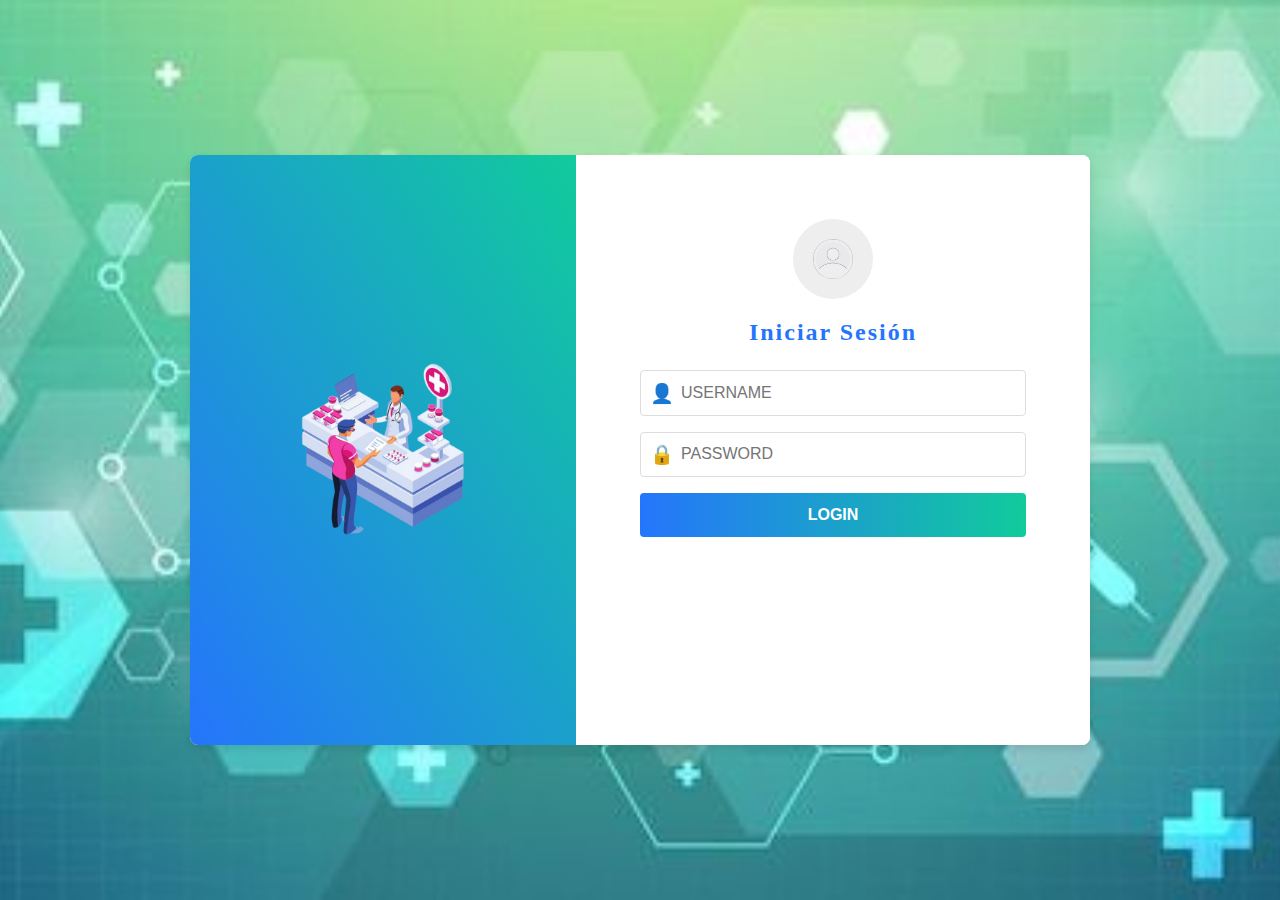
<file: Front End -Farmacia/index.html>
<!DOCTYPE html>
<html lang="es">
<head>
  <meta charset="UTF-8">
  <meta name="viewport" content="width=device-width, initial-scale=1.0">
  <title>Inicio de Sesión</title>
  <link rel="stylesheet" href="css/login/login.css">
</head>
<body>
  <div class="container">
    <!-- Contenedor de la imagen (lado izquierdo) -->
    <div class="image-container">
      <div class="overlay">
        <img src="imag/Medicare_Parts___Parts_A__B__C__D_+_Video_Explainer-removebg-preview.png" alt="Lock Icon" class="lock-icon">
      </div>
    </div>
    
    <!-- Contenedor del formulario (lado derecho) -->
    <div class="login-container">
      <div class="avatar">
        <img src="imag/User_Line_Logo_PNG_Vector__EPS__Free_Download-removebg-preview.png" alt="User Avatar"> <!-- Icono del usuario -->
      </div>
      <h2>Iniciar Sesión</h2>
      <form id="login-form">
        <div class="input-group">
          <input type="text" id="username" placeholder="USERNAME" required>
          <span class="icon">&#128100;</span> <!-- Icono de usuario -->
        </div>
        <div class="input-group">
          <input type="password" id="password" placeholder="PASSWORD" required>
          <span class="icon">&#128274;</span> <!-- Icono de candado -->
        </div>
        <button id="loginButton" type="submit">LOGIN</button>
      </form>
    </div>
  </div>

  <script src="js/login/login.js"></script>
</body>

</html>
</file>
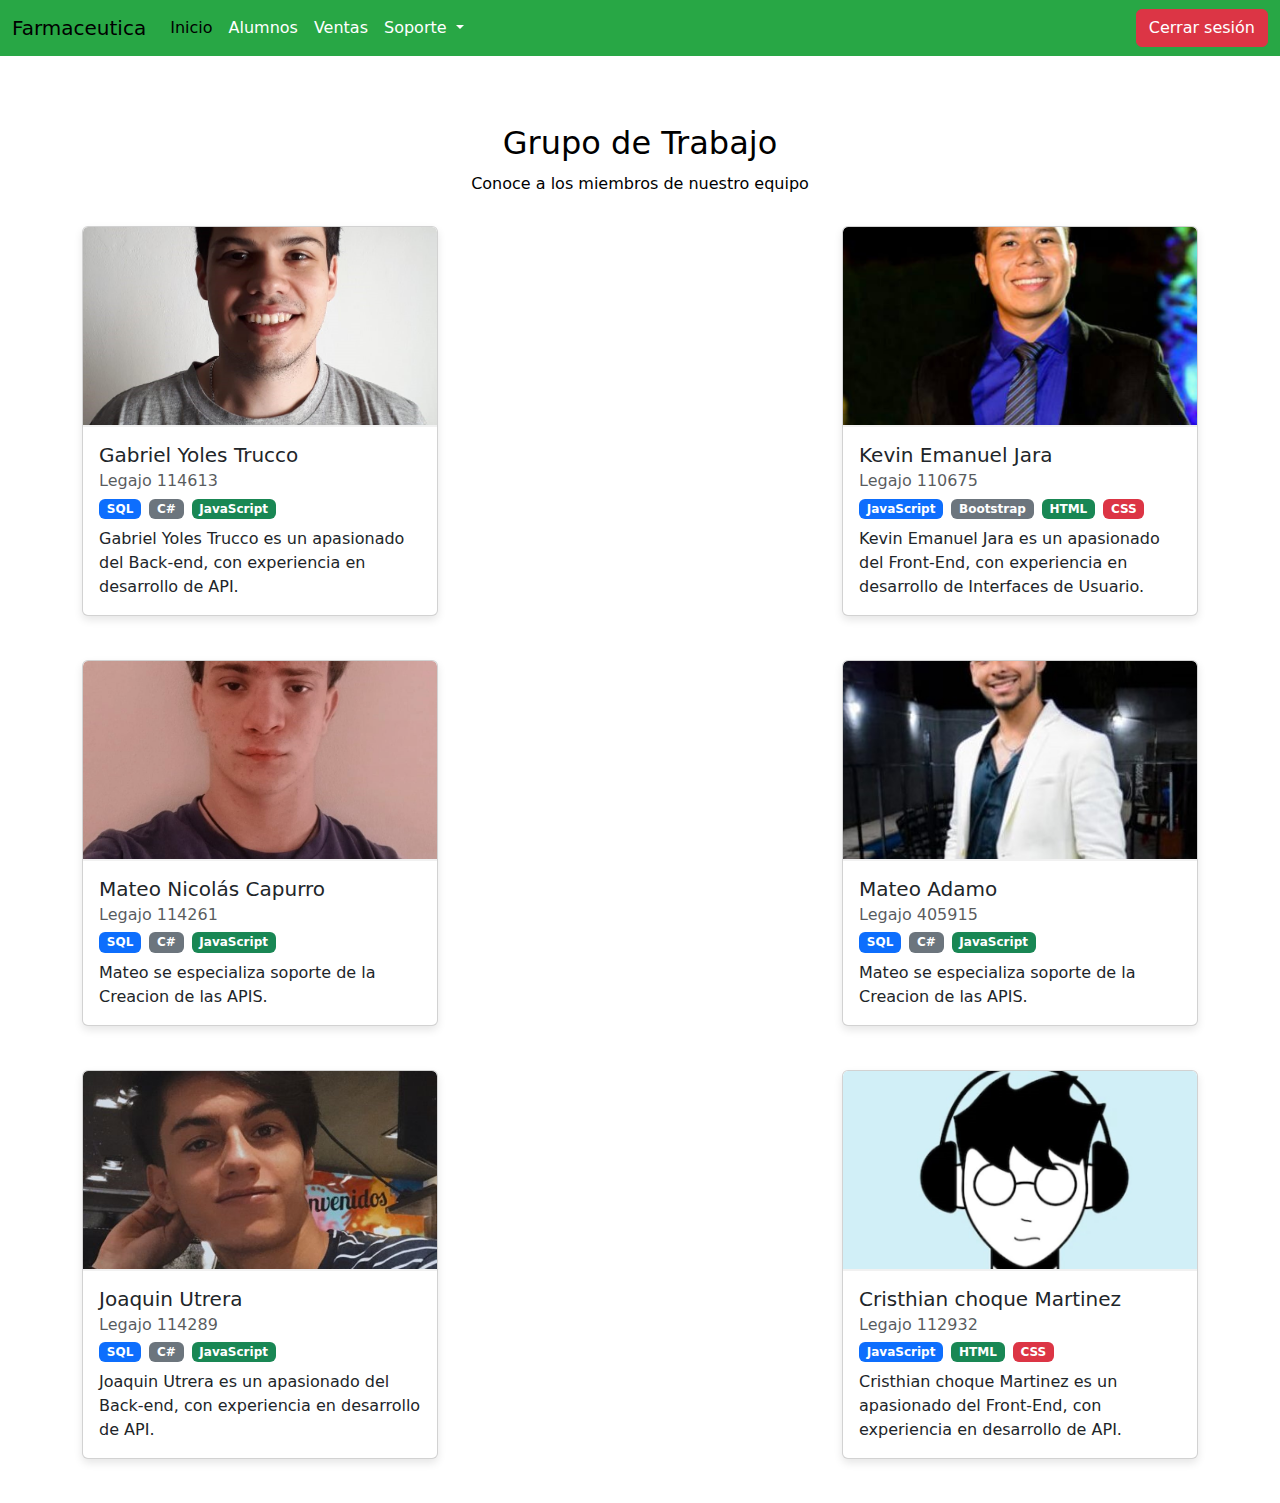
<file: Front End -Farmacia/alumnos/alumnos.html>
<!DOCTYPE html>
<html lang="es">
<head>
    <meta charset="UTF-8">
    <meta name="viewport" content="width=device-width, initial-scale=1.0">
    <title>Alumnos</title>
    
    <!-- Estilos -->
    <link rel="stylesheet" href="../css/alumnos/alumnos.css">
    <link rel="stylesheet" href="../css/soporte-medicamentos/soporte-medicamentos.css">
    <!-- Bootstrap CSS -->
    <link href="https://cdn.jsdelivr.net/npm/bootstrap@5.3.0-alpha1/dist/css/bootstrap.min.css" rel="stylesheet">
    
    <!-- Bootstrap Icons -->
    <link href="https://cdn.jsdelivr.net/npm/bootstrap-icons/font/bootstrap-icons.css" rel="stylesheet">
</head>
<body>
    <nav class="navbar navbar-expand-lg navbar-light ">
        <div class="container-fluid">
            <a class="navbar-brand" href="#">Farmaceutica</a>
            <button class="navbar-toggler" type="button" data-bs-toggle="collapse" data-bs-target="#navbarResponsive" aria-controls="navbarResponsive" aria-expanded="false" aria-label="Toggle navigation">
                <span class="navbar-toggler-icon"></span>
            </button>
            <div class="collapse navbar-collapse" id="navbarResponsive">
                <ul class="navbar-nav me-auto mb-2 mb-lg-0">
                    <li class="nav-item">
                        <a class="nav-link active" aria-current="page" href="../navegacion/nav.empleado.html">Inicio</a>
                    </li>
                    <li class="nav-item">
                        <a class="nav-link" href="../alumnos/alumnos.html">Alumnos</a>
                    </li>
                    <li class="nav-item">
                        <a class="nav-link" href="../ventas/ventas.html">Ventas</a>
                    </li>
                    
                    <li class="nav-item dropdown">
                        <a class="nav-link dropdown-toggle" href="#" id="navbarDropdown" role="button" data-bs-toggle="dropdown" aria-expanded="false">
                            Soporte
                        </a>
                        <ul class="dropdown-menu" aria-labelledby="navbarDropdown">
                            <li><a class="dropdown-item" href="../soportes/clientes.html">Clientes</a></li>
                            <li><a class="dropdown-item" href="../soportes/medicamentos.html">Medicamentos</a></li>
                            <li><a class="dropdown-item" href="../soportes/empleados.html">Empleados</a></li>
                            <li><a class="dropdown-item" href="../soportes/facturacion.html">Facturación</a></li>
                        </ul>
                    </li>
                </ul>
                <button class="btn btn-danger ms-auto" onclick="logout()">Cerrar sesión</button>
            </div>
        </div>
    </nav>

    <!-- Contenido principal -->
    <div class="container mt-5">
        <div class="text-center">
            <h1 class="title-h1">Grupo de Trabajo</h1>
            <p class="subtitle-p">Conoce a los miembros de nuestro equipo</p>
        </div>
    
        <div class="row">
            <div class="col-md-4">
                <!-- Card 1 -->
                <div class="card mb-4">
                    <div class="poster">
                        <img src="../imag/WhatsApp Image 2024-11-13 at 7.53.10 PM.jpeg" alt="Imagen 1" class="card-img-top">
                    </div>
                    <div class="card-body">
                        <h5 class="card-title">Gabriel Yoles Trucco</h5>
                        <h6 class="card-subtitle mb-2 text-muted">Legajo 114613</h6>
                        <div class="tags mb-2">
                            <span class="badge bg-primary">SQL</span>
                            <span class="badge bg-secondary">C#</span>
                            <span class="badge bg-success">JavaScript</span>
                        </div>
                        <p class="card-text">Gabriel Yoles Trucco es un apasionado del Back-end, con experiencia en desarrollo de API.</p>
                    </div>
                </div>
            </div>
    
            <div class="col-md-4">
                <!-- Card 2 -->
                <div class="card mb-4">
                    <div class="poster">
                        <img src="../imag/Diseño sin título (19).png" alt="Imagen 2" class="card-img-top">
                    </div>
                    <div class="card-body">
                        <h5 class="card-title">Kevin Emanuel Jara</h5>
                        <h6 class="card-subtitle mb-2 text-muted">Legajo 110675</h6>
                        <div class="tags mb-2">
                            <span class="badge bg-primary">JavaScript</span>
                            <span class="badge bg-secondary">Bootstrap</span>
                            <span class="badge bg-success">HTML</span>
                            <span class="badge bg-danger">CSS</span>
                        </div>
                        <p class="card-text">Kevin Emanuel Jara es un apasionado del Front-End, con experiencia en desarrollo de Interfaces de Usuario.</p>
                    </div>
                </div>
            </div>
    
            <div class="col-md-4">
                <!-- Card 3 -->
                <div class="card mb-4">
                    <div class="poster">
                        <img src="../imag/mateo.jpeg" alt="Imagen 3" class="card-img-top">
                    </div>
                    <div class="card-body">
                        <h5 class="card-title">Mateo Nicolás Capurro</h5>
                        <h6 class="card-subtitle mb-2 text-muted">Legajo 114261</h6>
                        <div class="tags mb-2">
                            <span class="badge bg-primary">SQL</span>
                            <span class="badge bg-secondary">C#</span>
                            <span class="badge bg-success">JavaScript</span>
                        </div>
                        <p class="card-text">Mateo se especializa soporte de la Creacion de las APIS.</p>
                    </div>
                </div>
            </div>
            <div class="col-md-4">
                <!-- Card 3 -->
                <div class="card mb-4">
                    <div class="poster">
                        <img src="../imag/Mateo adamo.jpeg" alt="Imagen 3" class="card-img-top">
                    </div>
                    <div class="card-body">
                        <h5 class="card-title">Mateo Adamo</h5>
                        <h6 class="card-subtitle mb-2 text-muted">Legajo 405915</h6>
                        <div class="tags mb-2">
                            <span class="badge bg-primary">SQL</span>
                            <span class="badge bg-secondary">C#</span>
                            <span class="badge bg-success">JavaScript</span>
                        </div>
                        <p class="card-text">Mateo se especializa soporte de la Creacion de las APIS.</p>
                    </div>
                </div>
            </div>
            <div class="col-md-4">
                <!-- Card 3 -->
                <div class="card mb-4">
                    <div class="poster">
                        <img src="../imag/Joaquin.jpeg" alt="Imagen 3" class="card-img-top">
                    </div>
                    <div class="card-body">
                        <h5 class="card-title">Joaquin Utrera</h5>
                        <h6 class="card-subtitle mb-2 text-muted">Legajo 114289</h6>
                        <div class="tags mb-2">
                            <span class="badge bg-primary">SQL</span>
                            <span class="badge bg-secondary">C#</span>
                            <span class="badge bg-success">JavaScript</span>
                        </div>
                        <p class="card-text">Joaquin Utrera es un apasionado del Back-end, con experiencia en desarrollo de API.</p>
                    </div>
                </div>    
            </div>
            <div class="col-md-4">
                <!-- Card 3 -->
                <div class="card mb-4">
                    <div class="poster">
                        <img src="../imag/Cristian.jpeg" alt="Imagen 3" class="card-img-top">
                    </div>
                    <div class="card-body">
                        <h5 class="card-title">Cristhian choque Martinez</h5>
                        <h6 class="card-subtitle mb-2 text-muted">Legajo 112932</h6>
                        <div class="tags mb-2">
                            <span class="badge bg-primary">JavaScript</span>
                            <span class="badge bg-success">HTML</span>
                            <span class="badge bg-danger">CSS</span>
                        </div>
                        <p class="card-text">Cristhian choque Martinez es un apasionado del Front-End, con experiencia en desarrollo de API.</p>
                    </div>
                </div>    
            </div>
            <!-- Additional cards for other team members can follow this pattern -->
        </div>
    </div>




    <!-- Bootstrap JS -->
    <script src="https://cdn.jsdelivr.net/npm/@popperjs/core@2.11.6/dist/umd/popper.min.js"></script>
    <script src="https://cdn.jsdelivr.net/npm/bootstrap@5.3.0-alpha1/dist/js/bootstrap.min.js"></script>
    <script src="../js/login/login.js"></script>
</body>
</html>
</file>
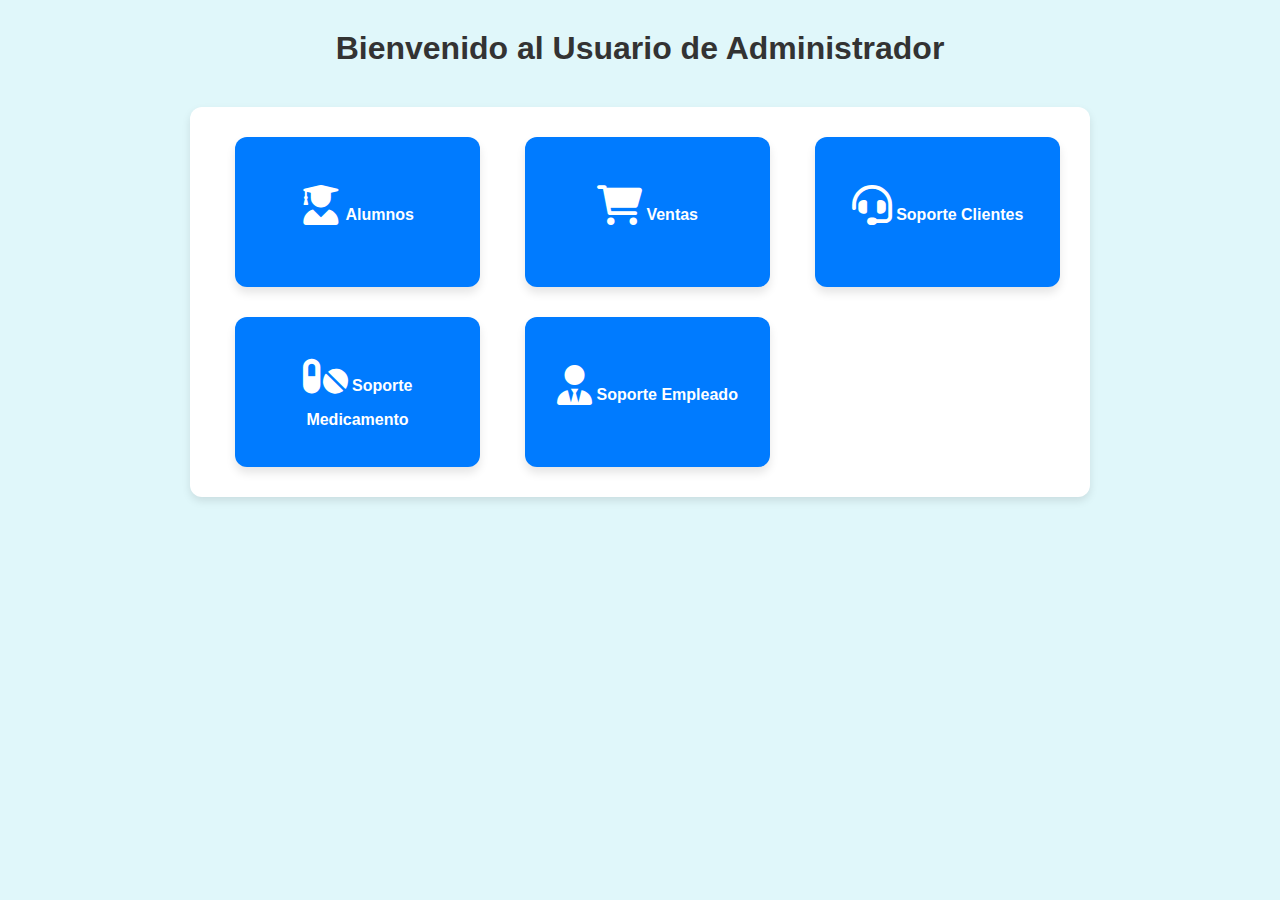
<file: Front End -Farmacia/navegacion/nav.admin.html>
<!DOCTYPE html>
<html lang="en">
<head>
    <meta charset="UTF-8">
    <meta name="viewport" content="width=device-width, initial-scale=1.0">
    <link rel="stylesheet" href="../css/nav-admin/nav-admin.css">
    <title>Administrador</title>
</head>
<body>
    <!DOCTYPE html>
<html lang="es">
<head>
  <meta charset="UTF-8">
  <meta name="viewport" content="width=device-width, initial-scale=1.0">
  <title>Dashboard</title>
  <link rel="stylesheet" href="https://cdnjs.cloudflare.com/ajax/libs/font-awesome/6.0.0-beta3/css/all.min.css">
  <link rel="stylesheet" href="../css/nav-admin/nav-admin.css">
</head>
<body>

  <div class="title-navs">
    <h1>Bienvenido al Usuario de Administrador</h1>
  </div>
  <div class="dashboard">
    <div class="button">
      <a href="../alumnos/alumnos.html">
      <i class="fas fa-user-graduate"></i>
      <span>Alumnos</span></a>
    </div>
    
    <div class="button">
      <a href="../ventas/ventas.html">
      <i class="fas fa-shopping-cart"></i>
      <span>Ventas</span>
      </a>
    </div>
    <div class="button">
      <a href="../soportes/clientes.html">
      <i class="fas fa-headset"></i>
      <span>Soporte Clientes</span>
      </a>
    </div>
    <div class="button">
      <a href="../soportes/medicamentos.html">
      <i class="fas fa-pills"></i>
      <span>Soporte Medicamento</span>
      </a>
    </div>
    <div class="button">
      <a href="../soportes/empleados.html">
      <i class="fas fa-user-tie"></i>
      <span>Soporte Empleado</span>
      </a>
    </div>
  </div>
</body>
</html>

</body>
</html>
</file>
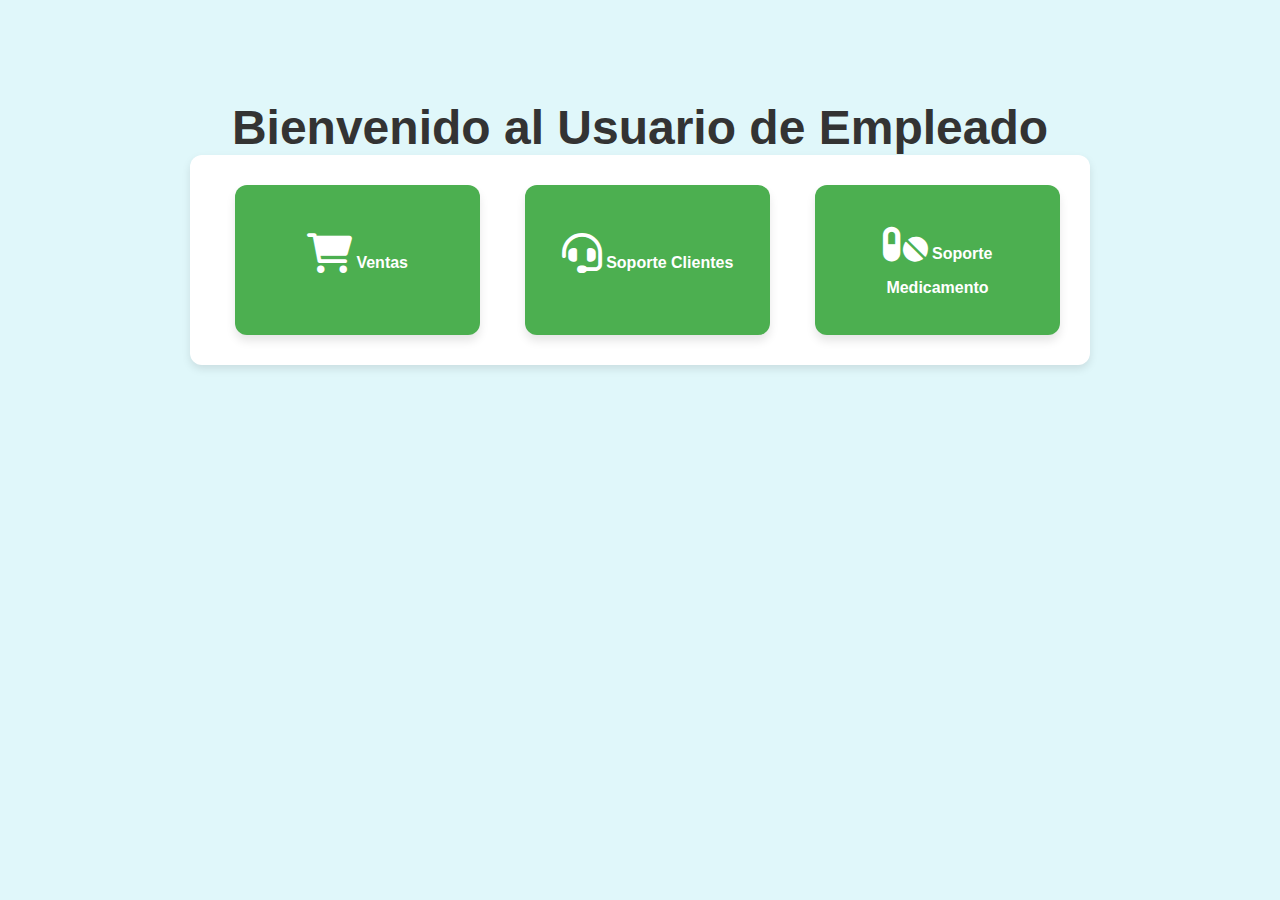
<file: Front End -Farmacia/navegacion/nav.empleado.html>
<!DOCTYPE html>
<html lang="en">
<head>
    <meta charset="UTF-8">
    <meta name="viewport" content="width=device-width, initial-scale=1.0">
    <link rel="stylesheet" href="../css/nav-empleado/nav-empleado.css">
    <title>Empleado</title>
</head>
<body>
    <!DOCTYPE html>
<html lang="es">
<head>
  <meta charset="UTF-8">
  <meta name="viewport" content="width=device-width, initial-scale=1.0">
  
  <link rel="stylesheet" href="https://cdnjs.cloudflare.com/ajax/libs/font-awesome/6.0.0-beta3/css/all.min.css">
  <link rel="stylesheet" href="../css/nav-empleado/nav-empleado.css">
</head>
<body>
  <div class="title-navs">
    <h1>Bienvenido al Usuario de Empleado</h1>
  </div>
  <div class="dashboard">
    <div class="button">
      <a href="../ventas/ventas.html">
      <i class="fas fa-shopping-cart"></i>
      <span>Ventas</span>
      </a>
    </div>
    <div class="button">
      <a href="../soportes/clientes.html">
      <i class="fas fa-headset"></i>
      <span>Soporte Clientes</span>
      </a>
    </div>
    <div class="button">
      <a href="../soportes/medicamentos.html">
      <i class="fas fa-pills"></i>
      <span>Soporte Medicamento</span>
      </a>
    </div>
  </div>
</div>

</body>
</html>

</body>
</html>
</file>
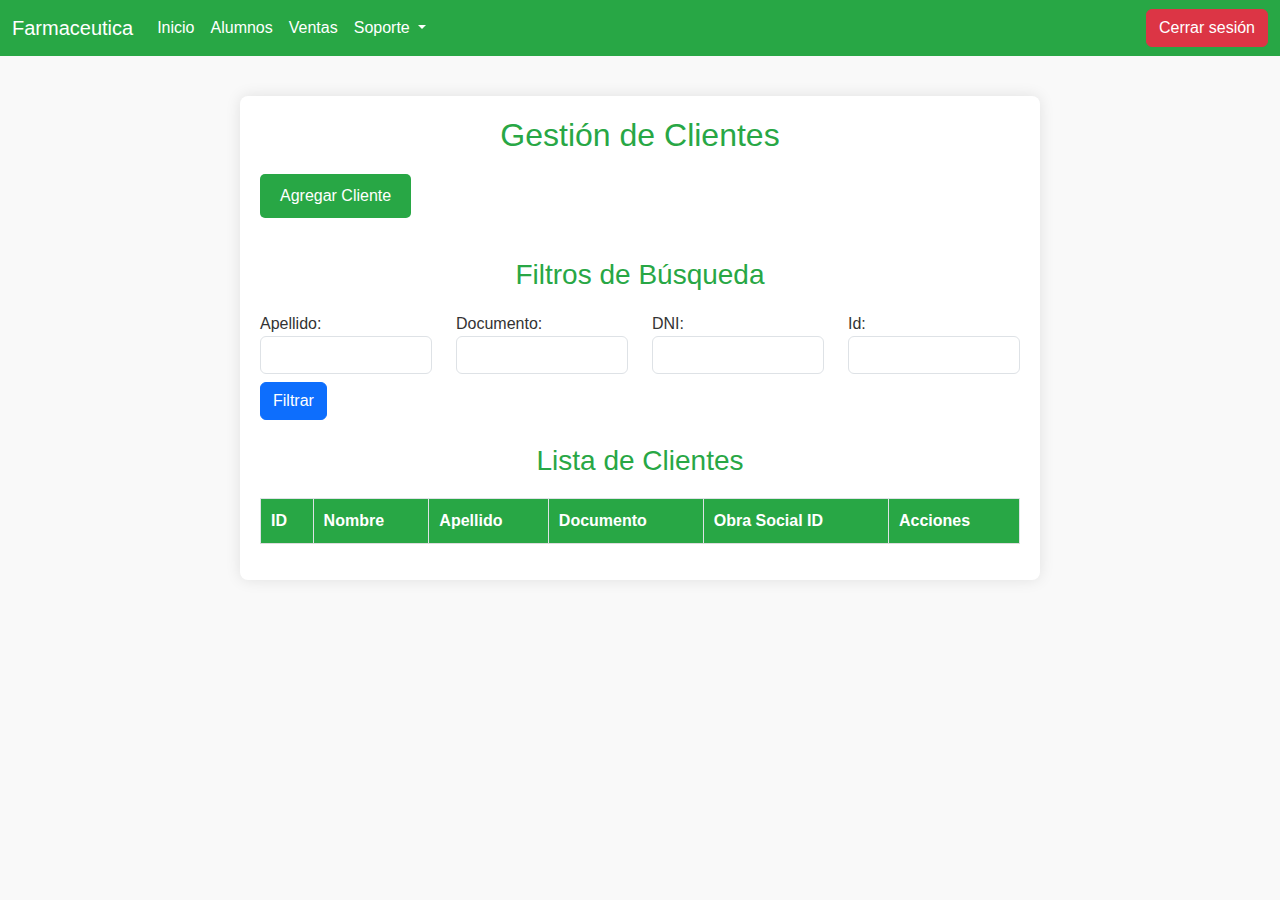
<file: Front End -Farmacia/soportes/clientes.html>
<!DOCTYPE html>
<html lang="es">
<head>
  <meta charset="UTF-8">
  <meta name="viewport" content="width=device-width, initial-scale=1.0">
  <!-- Incluir Bootstrap desde CDN -->
  <link href="https://cdn.jsdelivr.net/npm/bootstrap@5.3.0-alpha1/dist/css/bootstrap.min.css" rel="stylesheet">
  <link rel="stylesheet" href="../css/soporte-cliente/soporte-cliente.css">
  <title>Gestión de Clientes</title>
</head>
<body>
  <nav class="navbar navbar-expand-lg navbar-light">
    <div class="container-fluid">
      <a class="navbar-brand" href="#">Farmaceutica</a>
      <button class="navbar-toggler" type="button" data-bs-toggle="collapse" data-bs-target="#navbarResponsive" aria-controls="navbarResponsive" aria-expanded="false" aria-label="Toggle navigation">
        <span class="navbar-toggler-icon"></span>
      </button>
      <div class="collapse navbar-collapse" id="navbarResponsive">
        <ul class="navbar-nav me-auto mb-2 mb-lg-0">
          <li class="nav-item">
            <a class="nav-link active" aria-current="page" href="../navegacion/nav.empleado.html">Inicio</a>
          </li>
          <li class="nav-item">
            <a class="nav-link" href="../alumnos/alumnos.html">Alumnos</a>
          </li>
          <li class="nav-item">
            <a class="nav-link" href="../ventas/ventas.html">Ventas</a>
          </li>
          
          <li class="nav-item dropdown">
            <a class="nav-link dropdown-toggle" href="#" id="navbarDropdown" role="button" data-bs-toggle="dropdown" aria-expanded="false">
              Soporte
            </a>
            <ul class="dropdown-menu" aria-labelledby="navbarDropdown">
              <li><a class="dropdown-item" href="../soportes/clientes.html">Clientes</a></li>
              <li><a class="dropdown-item" href="../soportes/medicamentos.html">Medicamentos</a></li>
              <li><a class="dropdown-item" href="../soportes/empleados.html">Empleados</a></li>
              <li><a class="dropdown-item" href="../soportes/facturacion.html">Facturacion</a></li>
            </ul>
          </li>
        </ul>
        <button class="btn btn-danger ms-auto" onclick="logout()">Cerrar sesión</button>
      </div>
    </div>
  </nav>

  <div id="content">
    <div class="container">
      <h2>Gestión de Clientes</h2>
      <button id="addClientBtn" class="btn btn-primary mb-3">Agregar Cliente</button>

      <form id="clientForm" class="hidden">
        <h3 id="formTitle">Agregar Cliente</h3>
        <input type="hidden" id="id_cliente" />
        <div>
          <label for="nombre">Nombre:</label>
          <input type="text" id="nombre" required class="form-control" />
        </div>
        <div>
          <label for="apellido">Apellido:</label>
          <input type="text" id="apellido" required class="form-control" />
        </div>
        <div>
          <label for="documento">Documento:</label>
          <input type="number" id="documento" required class="form-control" />
        </div>
        <div>
          <label for="obra_social_id">Obra Social ID:</label>
          <input type="number" id="obra_social_id" required class="form-control" />
        </div>
        <button type="submit" class="btn btn-success mt-2">Guardar</button>
        <button type="button" id="cancelBtn"class="btn btn-success mt-2">Cancelar</button> <!-- Botón de cancelar -->
      </form>
      <div id="filters" class="mt-4">
        <h3>Filtros de Búsqueda</h3>
        <form id="filterForm">
          <div class="row">
            
            <div class="col">
              <label for="filterApellido">Apellido:</label>
              <input type="text" id="filterApellido" class="form-control">
            </div>
            <div class="col">
              <label for="filterDocumento">Documento:</label>
              <input type="number" id="filterDocumento" class="form-control">
            </div>
            <div class="col">
              <label for="filterDNI">DNI:</label>
              <input type="number" id="filterDNI" class="form-control">
            </div>
            <div class="col">
              <label for="filterId">Id:</label>
              <input type="number" id="filterId" class="form-control">
            </div>
          </div>
          <button type="submit" class="btn btn-primary mt-2">Filtrar</button>
        </form>
      </div>
      <div id="clientList" class="mt-4">
        <h3>Lista de Clientes</h3>
        <table id="clientTable" class="table table-bordered">
          <thead>
            <tr>
              <th>ID</th>
              <th>Nombre</th>
              <th>Apellido</th>
              <th>Documento</th>
              <th>Obra Social ID</th>
              <th>Acciones</th>
            </tr>
          </thead>
          <tbody>
            <!-- Aquí se mostrarán los clientes a través de JavaScript -->
          </tbody>
        </table>
      </div>
    </div>
  </div>

  <script src="https://cdn.jsdelivr.net/npm/@popperjs/core@2.11.6/dist/umd/popper.min.js"></script>
  <script src="https://cdn.jsdelivr.net/npm/bootstrap@5.3.0-alpha1/dist/js/bootstrap.min.js"></script>
  <script src="../js/soporte-clientes/soporte-cliente.js"></script>
  <script src="../js/login/login.js"></script>
</body>
</html>
</file>
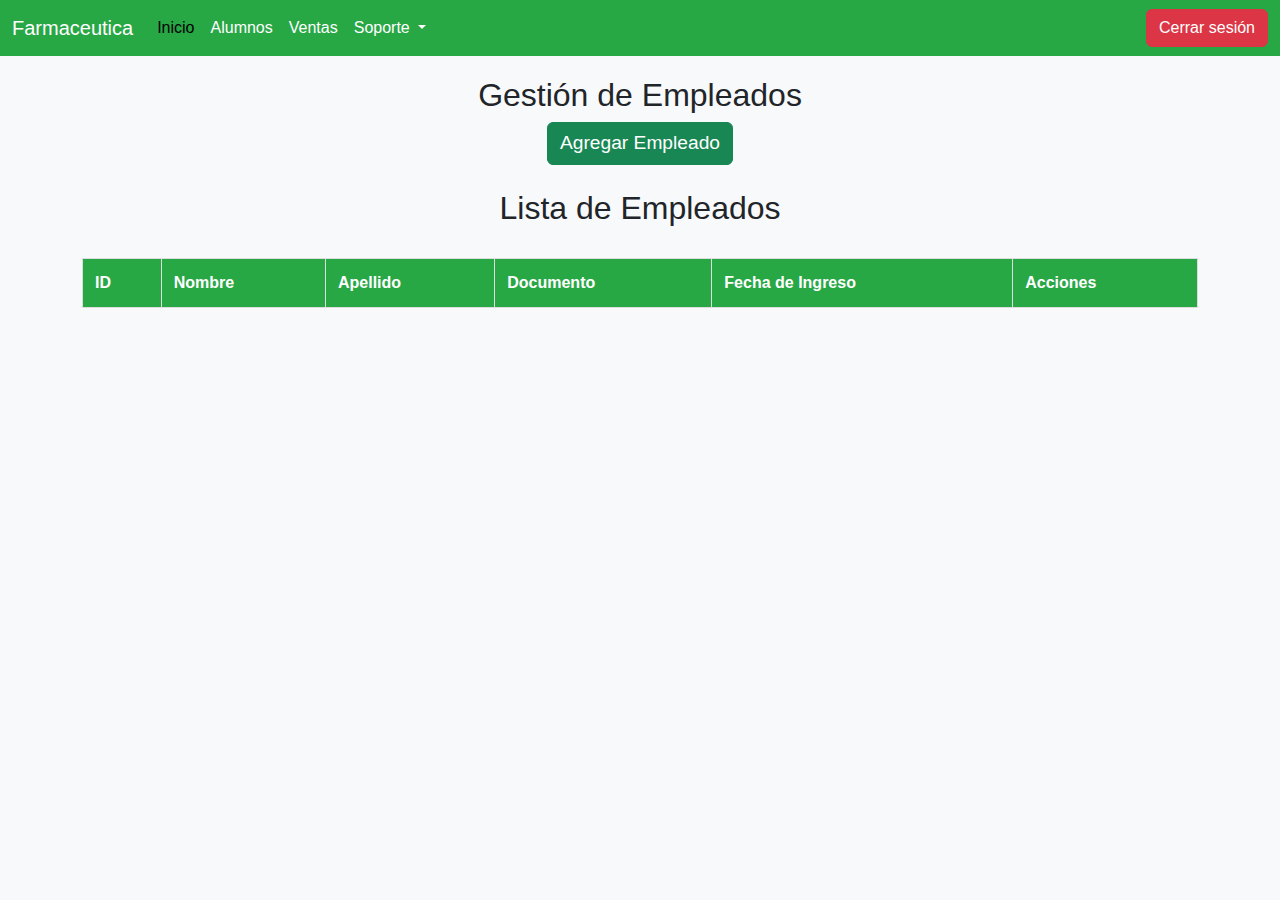
<file: Front End -Farmacia/soportes/empleados.html>
<!DOCTYPE html>
<html lang="es">
<head>
  <meta charset="UTF-8">
  <meta name="viewport" content="width=device-width, initial-scale=1.0">
  <!-- Incluir Bootstrap desde CDN -->
  <link href="https://cdn.jsdelivr.net/npm/bootstrap@5.3.0-alpha1/dist/css/bootstrap.min.css" rel="stylesheet">
  <link rel="stylesheet" href="../css/soporte-empleados/soporte-empleados.css">
  <title>Gestión de Empleados</title>
</head>
<body>
  <nav class="navbar navbar-expand-lg navbar-light">
    <div class="container-fluid">
      <a class="navbar-brand" href="#">Farmaceutica</a>
      <button class="navbar-toggler" type="button" data-bs-toggle="collapse" data-bs-target="#navbarResponsive" aria-controls="navbarResponsive" aria-expanded="false" aria-label="Toggle navigation">
        <span class="navbar-toggler-icon"></span>
      </button>
      <div class="collapse navbar-collapse" id="navbarResponsive">
        <ul class="navbar-nav me-auto mb-2 mb-lg-0">
          <li class="nav-item">
            <a class="nav-link active" aria-current="page" href="../navegacion/nav.empleado.html">Inicio</a>
          </li>
          <li class="nav-item">
            <a class="nav-link" href="../alumnos/alumnos.html">Alumnos</a>
          </li>
          <li class="nav-item">
            <a class="nav-link" href="../ventas/ventas.html">Ventas</a>
          </li>
          
          <li class="nav-item dropdown">
            <a class="nav-link dropdown-toggle" href="#" id="navbarDropdown" role="button" data-bs-toggle="dropdown" aria-expanded="false">
              Soporte
            </a>
            <ul class="dropdown-menu" aria-labelledby="navbarDropdown">
              <li><a class="dropdown-item" href="../soportes/clientes.html">Clientes</a></li>
              <li><a class="dropdown-item" href="../soportes/medicamentos.html">Medicamentos</a></li>
              <li><a class="dropdown-item" href="../soportes/empleados.html">Empleados</a></li>
              <li><a class="dropdown-item" href="../soportes/facturacion.html">Facturacion</a></li>
            </ul>
          </li>
        </ul>
        <button class="btn btn-danger ms-auto" onclick="logout()">Cerrar sesión</button>
      </div>
    </div>
  </nav>

  <div id="content">
    <div class="container">
      <h2>Gestión de Empleados</h2>
      <button id="addEmpleadoBtn" class="btn btn-success mb-3">Agregar Empleado</button>

      <form id="empleadoForm" class="hidden">
        <h3 id="formTitle">Agregar Empleado</h3>
        <input type="hidden" id="empleadoId" />
        <div class="mb-3">
          <label for="nombre" class="form-label">Nombre:</label>
          <input type="text" id="nombre" required class="form-control" />
        </div>
        <div class="mb-3">
          <label for="apellido" class="form-label">Apellido:</label>
          <input type="text" id="apellido" required class="form-control" />
        </div>
        <div class="mb-3">
          <label for="documento" class="form-label">Documento:</label>
          <input type="number" id="documento" required class="form-control" />
        </div>
        <div class="mb-3">
          <label for="fechaIngreso" class="form-label">Fecha de Ingreso:</label>
          <input type="date" id="fechaIngreso" required class="form-control" />
        </div>
        <button type="submit" onclick="GuardarEmpleado()" class="btn btn-success mt-2">Guardar</button>
        <button type="button" onclick="resetForm()" class="btn btn-secondary mt-2">Cancelar</button>
      </form>
      <!-- Formulario de Filtro -->



      <div id="employeeList" class="mt-4">
        <h3>Lista de Empleados</h3>
        <table id="employeeTable" class="table table-bordered">
          <thead>
            <tr>
              <th>ID</th>
              <th>Nombre</th>
              <th>Apellido</th>
              <th>Documento</th>
              <th>Fecha de Ingreso</th>
              <th>Acciones</th>
            </tr>
          </thead>
          <tbody>
            <!-- Aquí se mostrarán los empleados a través de JavaScript -->
          </tbody>
        </table>
      </div>
    </div>
  </div>

  <script src="https://cdn.jsdelivr.net/npm/@popperjs/core@2.11.6/dist/umd/popper.min.js"></script>
  <script src="https://cdn.jsdelivr.net/npm/bootstrap@5.3.0-alpha1/dist/js/bootstrap.min.js"></script>
  <script src="../js/soporte-empleados/soporte-empleados.js"></script>
  <script src="../js/login/login.js"></script>
</body>
</html>
</file>
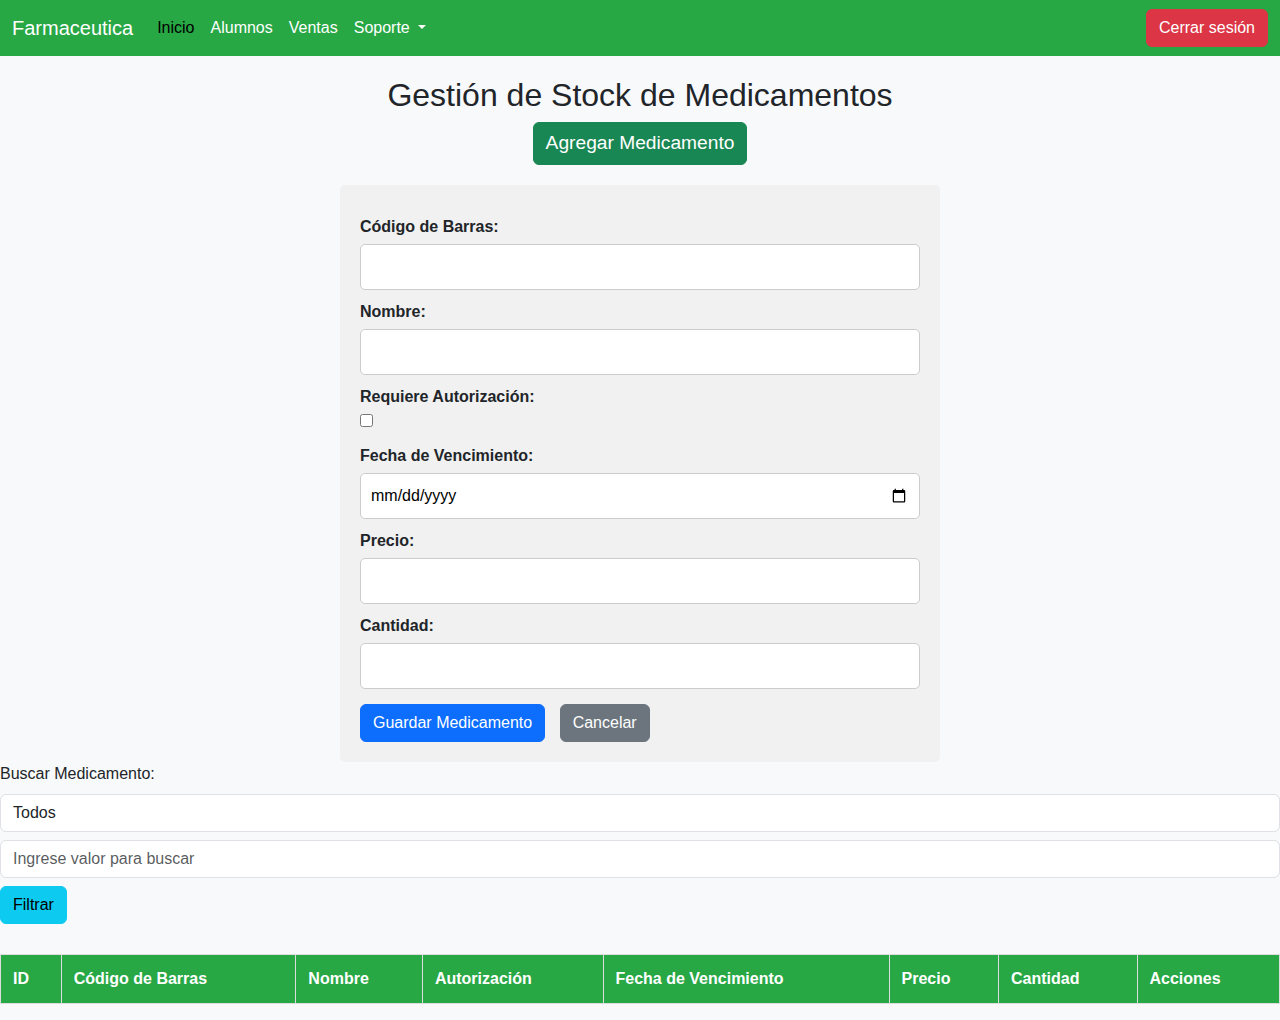
<file: Front End -Farmacia/soportes/medicamentos.html>
<!DOCTYPE html>
<html lang="en">
<head>
    <meta charset="UTF-8">
    <meta name="viewport" content="width=device-width, initial-scale=1.0">
    <title>Gestión de Stock de Medicamentos</title>
    <link href="https://cdn.jsdelivr.net/npm/bootstrap@5.3.0-alpha1/dist/css/bootstrap.min.css" rel="stylesheet">
    <link rel="stylesheet" href="../css/soporte-medicamentos/soporte-medicamentos.css">
</head>
<body>
  <nav class="navbar navbar-expand-lg navbar-light">
    <div class="container-fluid">
      <a class="navbar-brand" href="#">Farmaceutica</a>
      <button class="navbar-toggler" type="button" data-bs-toggle="collapse" data-bs-target="#navbarResponsive" aria-controls="navbarResponsive" aria-expanded="false" aria-label="Toggle navigation">
        <span class="navbar-toggler-icon"></span>
      </button>
      <div class="collapse navbar-collapse" id="navbarResponsive">
        <ul class="navbar-nav me-auto mb-2 mb-lg-0">
          <li class="nav-item">
            <a class="nav-link active" aria-current="page" href="../navegacion/nav.empleado.html">Inicio</a>
          </li>
          <li class="nav-item">
            <a class="nav-link" href="../alumnos/alumnos.html">Alumnos</a>
          </li>
          <li class="nav-item">
            <a class="nav-link" href="../ventas/ventas.html">Ventas</a>
          </li>
          
          <li class="nav-item dropdown">
            <a class="nav-link dropdown-toggle" href="#" id="navbarDropdown" role="button" data-bs-toggle="dropdown" aria-expanded="false">
              Soporte
            </a>
            <ul class="dropdown-menu" aria-labelledby="navbarDropdown">
              <li><a class="dropdown-item" href="../soportes/clientes.html">Clientes</a></li>
              <li><a class="dropdown-item" href="../soportes/medicamentos.html">Medicamentos</a></li>
              <li><a class="dropdown-item" href="../soportes/empleados.html">Empleados</a></li>
              <li><a class="dropdown-item" href="../soportes/facturacion.html">Facturacion</a></li>
            </ul>
          </li>
        </ul>
        <button class="btn btn-danger ms-auto" onclick="logout()">Cerrar sesión</button>
      </div>
    </div>
  </nav>

    <h1>Gestión de Stock de Medicamentos</h1>

    <!-- Botón para abrir el formulario de agregar medicamento -->
    <button id="addMedicamentoBtn" class="btn btn-success mb-3" onclick="addMedicamento()">Agregar Medicamento</button>

    <!-- Formulario para agregar o actualizar medicamentos -->
    <form id="medicamentoForm" >
        <input type="hidden" id="medicamentoId">
        <label for="codigoBarras">Código de Barras:</label>
        <input type="number" id="codigoBarras" required>

        <label for="nombre">Nombre:</label>
        <input type="text" id="nombre" required>

        <label for="requiereAutorizacion">Requiere Autorización:</label>
        <input type="checkbox" id="requiereAutorizacion">

        <label for="fechaVencimiento">Fecha de Vencimiento:</label>
        <input type="date" id="fechaVencimiento" required>

        <label for="precio">Precio:</label>
        <input type="number" id="precio" step="0.01" required>

        <label for="cantidad">Cantidad:</label>
        <input type="number" id="cantidad" required>

        <button type="submit" class="btn btn-primary">Guardar Medicamento</button>
        <button type="button" id="cancelBtn" class="btn btn-secondary">Cancelar</button>
    </form>
    <div class="filter-container">
      <label for="filterMedicamento">Buscar Medicamento:</label>
  
      <select id="MedicamentosFiltro" class="form-control mt-2">
          <option value="todos">Todos</option>
          <option value="id">Por ID</option>
          <option value="nombre">Por Nombre</option>
          <option value="fechaVencimiento">Por Fecha de Vencimiento</option>
      </select>
  
      <input type="text" id="searchValue" class="form-control mt-2" placeholder="Ingrese valor para buscar">
      
      <button id="filterMedicamentoBtn" class="btn btn-info mt-2" onclick="MedicamentosFiltro()">Filtrar</button>
  </div>
    <!-- Tabla para mostrar los medicamentos -->
    <table id="medicamentoTable" class="table">
        <thead>
            <tr>
                <th>ID</th>
                <th>Código de Barras</th>
                <th>Nombre</th>
                <th>Autorización</th>
                <th>Fecha de Vencimiento</th>
                <th>Precio</th>
                <th>Cantidad</th>
                <th>Acciones</th>
            </tr>
        </thead>
        <tbody>
            <!-- Aquí se insertarán los datos dinámicamente -->
        </tbody>
    </table>

    <script src="https://cdn.jsdelivr.net/npm/@popperjs/core@2.11.6/dist/umd/popper.min.js"></script>
    <script src="https://cdn.jsdelivr.net/npm/bootstrap@5.3.0-alpha1/dist/js/bootstrap.min.js"></script>
    <script src="../js/soporte-medicamentos/soporte-medicamentos.js"></script>
    <script src="../js/login/login.js"></script>
</body>
</html>
</file>
<file: Front End -Farmacia/css/login/login.css>
/*LOGIN CSS*
@import url('https://fonts.googleapis.com/css2?family=DM+Serif+Display:ital@0;1&display=swap');

/* Estilos del body y contenedor principal */
body {
    font-family:DM Serif Display, serif;
    display: flex;
    justify-content: center;
    align-items: center;
    min-height: 100vh;
    margin: 0;
    background-image: url('../../imag/Fondo\ abstracto\ moderno\ de\ concepto\ de\ salud\ y\ tecnología\ con\ símbolo\ médico\ y\ patrón\ hexagonal\ _\ Vector\ Premium.jfif'); /* Reemplaza con la ruta de tu imagen */
    background-size: cover; /* Hace que la imagen cubra toda la pantalla */
    background-position: center; /* Centra la imagen */
    background-repeat: no-repeat; /* Evita que la imagen se repita */
}

/* Contenedor principal que comienza en fila y cambia a columna */
.container {
    display: flex;
    flex-direction: row; /* Inicia en fila */
    width: 100%;
    max-width: 900px;
    height: 590px;
    box-shadow: 0px 4px 8px rgba(0, 0, 0, 0.1);
    border-radius: 8px;
    overflow: hidden;
    background-color: #fff;
}

/* Contenedor de la imagen */
.image-container {
    flex: 1 1 50%; /* Ocupa el 50% del ancho en filas */
    background: linear-gradient(to top right, #2575fc, #11cb9c);
    display: flex;
    justify-content: center;
    align-items: center;
    min-width: 300px;
}

/* Contenedor del formulario de inicio de sesión */
.login-container {
    flex: 1 1 50%; /* Ocupa el 50% del ancho en filas */
    text-align: center;
    padding: 5vw;
    background-color: #fff;
}

/* Ajuste para que ocupe el 100% del ancho en pantallas pequeñas */
@media (max-width: 600px) {
    .container {
        flex-direction: column; /* Cambia a columna en pantallas pequeñas */
        height: 100vh; /* Ocupa el 100% de la altura de la pantalla */
    }
    
    .image-container, .login-container {
        flex: 1 1 100%; /* Cada contenedor ocupa el 100% del ancho en columna */
        height: 50vh; /* Ocupa la mitad de la altura de la pantalla */
    }
}

.overlay {
    display: flex;
    justify-content: center;
    align-items: center;
    height: 100%;
}

.lock-icon {
    width: 60%;
    max-width: 300px;
}

/* Avatar */
.avatar {
    display: flex;
    justify-content: center;
    align-items: center;
    width: 15vw;
    height: 15vw;
    max-width: 80px;
    max-height: 80px;
    margin: 0 auto 1rem;
    background-color: #eee;
    border-radius: 50%;
}

.avatar img {
    width: 50%;
    height: 50%;
}

/* Encabezado */
h2 {
    font-size: 1.5rem;
    letter-spacing: 2px;
    color: #2575fc;
    margin-bottom: 1.5rem;
}

/* Grupo de entrada */
.input-group {
    position: relative;
    margin-bottom: 1rem;
}

.input-group input {
    width: 100%;
    padding: 0.8rem;
    padding-left: 2.5rem;
    font-size: 1rem;
    border: 1px solid #ddd;
    border-radius: 4px;
    box-sizing: border-box;
}

.input-group .icon {
    position: absolute;
    left: 10px;
    top: 50%;
    transform: translateY(-50%);
    font-size: 1.2rem;
    color: #bbb;
}

/* Opciones adicionales */
.options {
    display: flex;
    justify-content: space-between;
    font-size: 0.9rem;
    margin: 1rem 0;
    color: #666;
}

.options a {
    color: #6a11cb;
    text-decoration: none;
}

.options a:hover {
    text-decoration: underline;
}

/* Botón de inicio de sesión */
button {
    width: 100%;
    padding: 0.8rem;
    font-size: 1rem;
    font-weight: bold;
    color: #fff;
    background: linear-gradient(to right,  #2575fc, #11cb9c);
    border: none;
    border-radius: 4px;
    cursor: pointer;
}

button:hover {
    background: linear-gradient(to right,  #2575fc, #11cb9c);
}
</file>
<file: Front End -Farmacia/css/alumnos/alumnos.css>
/* Estilo General */
.container {
    max-width: 1200px;
    margin: 0 auto;
    padding: 20px;
}

.text-center {
    text-align: center;
    margin-bottom: 30px;
}

h1 {
    font-size: 2rem;
    margin-bottom: 10px;
    color:#28a745;
}
.title-h1{
    font-size: 2rem;
    margin-bottom: 10px;
    color:#000000;
}
.subtitle-p{
    color:#000000;
}
p {
    font-size: 1rem;
    
}

/* Estilo para la fila de tarjetas */
.row {
    display: flex;
    flex-wrap: wrap;
    gap: 20px;
    justify-content: space-between;
}

/* Estilo para cada columna (tarjeta) */
.col {
    flex: 0 0 calc(33.333% - 20px); /* 3 columnas */
    box-sizing: border-box;
}

/* Estilo de la tarjeta */
.card {
    background-color: white;
    border-radius: 10px;
    box-shadow: 0 4px 8px rgba(0, 0, 0, 0.1);
    overflow: hidden;
    transition: transform 0.3s ease-in-out;
}

.card:hover {
    transform: translateY(-10px);
}

/* Estilo para la imagen del poster */
.poster img {
    width: 100%;
    height: 200px;
    object-fit: cover;
    border-bottom: 2px solid #f1f1f1;
}

/* Detalles del card */
.details {
    padding: 20px;
}

/* Título y subtítulo */
.title-alumno {
    font-size: 1.2rem;
    font-weight: bold;
    color: #333;
    margin-bottom: 10px;
}

.subtitle-alumno {
    font-size: 1rem;
    color: #666;
    margin-bottom: 10px;
}

/* Estilo de la rating */
.rating {
    display: flex;
    align-items: center;
    margin-bottom: 10px;
}

.rating i {
    color: #FFD700;
    font-size: 1rem;
    margin-right: 3px;
}

.rating span {
    font-size: 1rem;
    color: #333;
}

/* Estilo para las etiquetas */
.tags {
    display: flex;
    gap: 8px;
    margin-bottom: 10px;
}

.tag {
    background-color: #f0f0f0;
    padding: 5px 10px;
    border-radius: 20px;
    font-size: 0.875rem;
    color: #333;
}

.tag:hover {
    background-color: #ddd;
}

/* Descripción del miembro */
.desc {
    font-size: 0.875rem;
    color: #555;
    margin-bottom: 10px;
}

/* Estilo para la lista de miembros habilitados */
.cast {
    margin-top: 10px;
}

.habilited {
    font-size: 1rem;
    font-weight: bold;
    color: #28a745;
    margin-bottom: 10px;
}

.cast ul {
    display: flex;
    gap: 10px;
    padding-left: 0;
    list-style-type: none;
}

.cast ul li img {
    width: 40px;
    height: 40px;
    border-radius: 50%;
    object-fit: cover;
}

/* Medios responsivos */
@media (max-width: 1200px) {
    .col {
        flex: 0 0 calc(50% - 20px); /* 2 columnas en pantallas más pequeñas */
    }
}

@media (max-width: 768px) {
    .col {
        flex: 0 0 100%; /* 1 columna en pantallas muy pequeñas */
    }
}
</file>
<file: Front End -Farmacia/css/soporte-medicamentos/soporte-medicamentos.css>
/* General */
body {
    font-family: Arial, sans-serif;
    background-color: #f8f9fa;
    margin: 0;
    padding: 0;
}

/* Navbar */
.navbar {
    background-color: #28a745;
}

.navbar-brand {
    color: white;
}

.navbar-nav .nav-link {
    color: white;
}

.navbar-nav .nav-link:hover {
    color: #ccc;
}

/* Título */
h1 {
    text-align: center;
    margin-top: 20px;
    font-size: 2rem;
}

/* Botón Agregar Medicamento */
#addMedicamentoBtn {
    display: block;
    margin: 0 auto 20px;
    font-size: 1.2rem;
}

/* Formulario */
#medicamentoForm {
    margin-top: 20px;
    padding: 20px;
    background-color: #f1f1f1;
    border-radius: 5px;
    width: 100%; /* Asegura que el formulario ocupe todo el ancho disponible */
    max-width: 600px; /* Limita el ancho máximo para pantallas grandes */
    margin-left: auto;
    margin-right: auto;
}

/* Estilo de los campos del formulario */
#medicamentoForm label {
    display: block;
    margin-top: 10px;
    font-weight: bold;
}

#medicamentoForm input[type="text"],
#medicamentoForm input[type="number"],
#medicamentoForm input[type="date"],
#medicamentoForm input[type="checkbox"] {
    width: 100%;
    padding: 10px;
    margin-top: 5px;
    border-radius: 5px;
    border: 1px solid #ccc;
}

#medicamentoForm input[type="checkbox"] {
    width: auto;
}

/* Botones */
#medicamentoForm button {
    margin-top: 15px;
    margin-right: 10px;
}

/* Estilo de la tabla */
#medicamentoTable {
    margin-top: 30px;
    width: 100%;
    border-collapse: collapse;
    overflow-x: auto;
}

#medicamentoTable th,
#medicamentoTable td {
    padding: 12px;
    text-align: left;
    border: 1px solid #ddd;
}

#medicamentoTable th {
    background-color: #28a745;
    color: white;
}

#medicamentoTable tbody tr:nth-child(even) {
    background-color: #f2f2f2;
}

/* Estilos para el formulario de filtro */
#filterForm {
    display: flex;
    flex-direction: row;
    gap: 10px;
    width: 100%;
    max-width: 500px;
    margin: 20px auto;
}

#filterForm label {
    font-weight: bold;
    font-size: 16px;
    color: #333;
}

#filterName {
    width: 100%;
    padding: 10px;
    font-size: 16px;
    border: 1px solid #ccc;
    border-radius: 5px;
    margin-bottom: 10px;
}

#filterBtn {
    padding: 10px;
    background-color: #0dcaf0;
    border: none;
    border-radius: 5px;
    color: white;
    font-size: 16px;
}

#filterBtn:hover {
    background-color: #05a8c2;
}

#filterForm .form-control {
    border-radius: 5px;
}

/* Media Queries */
@media (max-width: 1024px) {
    /* Ajuste en el formulario para tabletas */
    #medicamentoForm {
        max-width: 90%;
        padding: 15px;
    }

    /* Ajuste en la tabla para pantallas medianas */
    #medicamentoTable th, #medicamentoTable td {
        font-size: 1rem;
        padding: 10px;
    }

    /* Ajuste en los filtros */
    #filtroForm {
        max-width: 90%;
        padding: 15px;
    }

    #filtroForm input[type="text"],
    #filtroForm input[type="number"],
    #filtroForm select {
        padding: 10px;
    }
}

@media (max-width: 768px) {
    /* Ajuste en el título */
    h1 {
        font-size: 1.5rem;
    }

    /* Ajuste en el formulario */
    #medicamentoForm {
        padding: 10px;
    }

    /* Ajuste en la tabla */
    #medicamentoTable th, #medicamentoTable td {
        font-size: 0.9rem;
        padding: 8px;
    }

    #addMedicamentoBtn {
        font-size: 1rem;
    }

    /* Ajuste en los filtros */
    #filtroForm {
        padding: 10px;
    }

    #filtroForm input[type="text"],
    #filtroForm input[type="number"],
    #filtroForm select {
        padding: 8px;
    }
}

@media (max-width: 576px) {
    /* Ajustar el tamaño de la tabla para pantallas muy pequeñas */
    #medicamentoTable th, #medicamentoTable td {
        font-size: 0.8rem;
        padding: 6px;
    }

    /* Ajustar el tamaño de los botones */
    #medicamentoForm button {
        width: 100%;
        margin-top: 10px;
    }

    /* Ajustar el tamaño del título */
    h1 {
        font-size: 1.2rem;
    }

    /* Botón Agregar Medicamento */
    #addMedicamentoBtn {
        font-size: 1rem;
        width: 100%;
        margin: 0 auto;
    }

    /* Ajuste en los filtros */
    #filtroForm {
        padding: 10px;
    }

    #filtroForm input[type="text"],
    #filtroForm input[type="number"],
    #filtroForm select {
        padding: 8px;
    }
}

/* Clases para la ocultación */
.hidden {
    display: none;
}
</file>
<file: Front End -Farmacia/css/soporte-cliente/soporte-cliente.css>
/* soporte-cliente.css */

/* Estilos generales */
body {
  font-family: Arial, sans-serif;
  background-color: #f9f9f9;
  color: #333;
  margin: 0;
  padding: 0;
}

/* Navbar */
.navbar {
  background-color: #28a745;
}
.navbar-brand, .nav-link {
  color: #fff !important;
}
.navbar .btn-danger {
  margin-left: auto;
}

/* Contenedor principal */
.container {
  max-width: 800px;
  margin: 40px auto;
  padding: 20px;
  background-color: #fff;
  box-shadow: 0px 0px 15px rgba(0, 0, 0, 0.1);
  border-radius: 8px;
}

/* Títulos */
h2, h3 {
  color: #28a745;
  margin-bottom: 20px;
  text-align: center;
}

/* Botón de Agregar Cliente */
#addClientBtn {
  display: inline-block;
  background-color: #28a745;
  color: #fff;
  padding: 10px 20px;
  border: none;
  border-radius: 5px;
  cursor: pointer;
  transition: background-color 0.3s ease;
}
#addClientBtn:hover {
  background-color: #218838;
}

/* Formulario de cliente */
#clientForm {
  margin-top: 20px;
  padding: 20px;
  background-color: #f1f1f1;
  border-radius: 5px;
}
#clientForm.hidden {
  display: none;
}
#clientForm div {
  margin-bottom: 15px;
}
#clientForm label {
  display: block;
  font-weight: bold;
}
#clientForm input[type="text"],
#clientForm input[type="number"] {
  width: 100%;
  padding: 8px;
  border: 1px solid #ccc;
  border-radius: 4px;
}
#clientForm button[type="submit"] {
  background-color: #28a745;
  color: #fff;
  padding: 10px 20px;
  border: none;
  border-radius: 5px;
  cursor: pointer;
}
#clientForm button[type="submit"]:hover {
  background-color: #218838;
}
#clientForm button[type="button"] {
  background-color: #6c757d;
  color: #fff;
  padding: 10px 20px;
  border: none;
  border-radius: 5px;
  cursor: pointer;
}
#clientForm button[type="button"]:hover {
  background-color: #5a6268;
}

/* Tabla de clientes */
#clientList {
  margin-top: 30px;
}
#clientList table {
  width: 100%;
  border-collapse: collapse;
  margin-top: 10px;
}
#clientList th,
#clientList td {
  padding: 10px;
  text-align: left;
  border-bottom: 1px solid #ddd;
}
#clientList th {
  background-color: #28a745;
  color: white;
}
#clientList tr:hover {
  background-color: #f1f1f1;
}

/* Botones de acción en la tabla */
.btn-edit, .btn-delete {
  padding: 5px 10px;
  border: none;
  border-radius: 5px;
  color: #fff;
  cursor: pointer;
  transition: background-color 0.3s ease;
}
.btn-edit {
  background-color: #ffc107;
}
.btn-edit:hover {
  background-color: #e0a800;
}
.btn-delete {
  background-color: #dc3545;
}
.btn-delete:hover {
  background-color: #c82333;
}

/* Media Queries */
@media (max-width: 768px) {
  /* Reducir el padding del formulario en pantallas pequeñas */
  #clientForm {
    padding: 15px;
  }

  /* Ajuste en la tabla */
  #clientList th, #clientList td {
    font-size: 0.9rem;
    padding: 8px;
  }
}

@media (max-width: 576px) {
  /* Ajuste en la tabla para pantallas muy pequeñas */
  #clientList th, #clientList td {
    font-size: 0.8rem;
    padding: 6px;
  }

  /* Ajustar los botones para pantallas pequeñas */
  #clientForm button {
    width: 100%;
    margin-top: 10px;
  }
}

/* Clases para la ocultación */
.hidden {
  display: none;
}
</file>
<file: Front End -Farmacia/css/soporte-empleados/soporte-empleados.css>
/* General */
body {
    font-family: Arial, sans-serif;
    background-color: #f8f9fa;
    margin: 0;
    padding: 0;
}

/* Navbar */
.navbar {
    background-color: #28a745;
}

.navbar-brand {
    color: white;
}

.navbar-nav .nav-link {
    color: white;
}

.navbar-nav .nav-link:hover {
    color: #ccc;
}

/* Título */
h2,h3 {
    text-align: center;
    margin-top: 20px;
    font-size: 2rem;
}

/* Botón Agregar Empleado */
#addEmpleadoBtn {
    display: block;
    margin: 0 auto 20px;
    font-size: 1.2rem;
}

/* Formulario */
#empleadoForm {
    margin-top: 20px;
    padding: 20px;
    background-color: #f1f1f1;
    border-radius: 5px;
    width: 100%; /* Asegura que el formulario ocupe todo el ancho disponible */
    max-width: 600px; /* Limita el ancho máximo para pantallas grandes */
    margin-left: auto;
    margin-right: auto;
}

/* Estilo de los campos del formulario */
#empleadoForm label {
    display: block;
    margin-top: 10px;
    font-weight: bold;
}

#empleadoForm input[type="text"],
#empleadoForm input[type="number"],
#empleadoForm input[type="date"],
#empleadoForm input[type="checkbox"] {
    width: 100%;
    padding: 10px;
    margin-top: 5px;
    border-radius: 5px;
    border: 1px solid #ccc;
}

#empleadoForm input[type="checkbox"] {
    width: auto;
}

/* Botones */
#empleadoForm button {
    margin-top: 15px;
    margin-right: 10px;
}

/* Estilo de la tabla */
#employeeTable {
    margin-top: 30px;
    width: 100%;
    border-collapse: collapse;
}

#employeeTable th,
#employeeTable td {
    padding: 12px;
    text-align: left;
    border: 1px solid #ddd;
}

#employeeTable th {
    background-color: #28a745;
    color: white;
}

#employeeTable tbody tr:nth-child(even) {
    background-color: #f2f2f2;
}

/* Media Queries */
@media (max-width: 768px) {
    /* Reducir el padding del formulario en pantallas pequeñas */
    #empleadoForm {
        padding: 15px;
    }

    /* Ajuste en la tabla */
    #employeeTable th, #employeeTable td {
        font-size: 0.9rem;
        padding: 8px;
    }
}

@media (max-width: 576px) {
    /* Ajuste en la tabla para pantallas muy pequeñas */
    #employeeTable th, #employeeTable td {
        font-size: 0.8rem;
        padding: 6px;
    }

    /* Ajustar los botones para pantallas pequeñas */
    #empleadoForm button {
        width: 100%;
        margin-top: 10px;
    }
}

/* Clases para la ocultación */
.hidden {
    display: none;
}
</file>
<file: Front End -Farmacia/css/nav-admin/nav-admin.css>
/*NAVEGACION ADMIN*/
/* Reseteo de estilo base */
* {
  margin: 0;
  padding: 0;
  box-sizing: border-box;
  font-family: 'Arial', sans-serif;
}

body {
  display: flex;
  flex-direction: column; /* Para que los elementos se apilen verticalmente */
  align-items: center;
  justify-content: flex-start;
  min-height: 100vh;
  background-color: #e0f7fa; /* Fondo suave color farmacia */
}

/* Estilo del tablero */
.dashboard {
  display: grid;
  grid-template-columns: repeat(3, 1fr);
  gap: 30px; /* Aumenté el espacio entre los elementos */
  max-width: 900px;
  width: 100%;
  padding: 30px; /* Agregué más espacio alrededor del tablero */
  background-color: #ffffff; /* Fondo blanco limpio */
  border-radius: 12px;
  box-shadow: 0 4px 8px rgba(0, 0, 0, 0.1);
}

/* Estilo para cada botón */
.button {
  display: flex;
  flex-direction: column;
  align-items: center;
  justify-content: center;
  padding: 30px;
  margin-left: 15px; /* Aumenté el margen izquierdo para mayor separación */
  background-color: #007bff; /* Mantengo el color azul */
  color: #ffffff;
  border-radius: 12px;
  text-align: center;
  cursor: pointer;
  transition: transform 0.2s, background-color 0.3s;
  box-shadow: 0 6px 10px rgba(0, 0, 0, 0.1); /* Sombra para el botón */
  height: 150px;
}

.button i {
  font-size: 2.5rem;
  margin-bottom: 15px;
}

.button span {
  font-size: 1rem;
  font-weight: bold;
}

.button:hover {
  transform: scale(1.05);
  background-color: #0056b3; /* Azul más oscuro en hover */
}

/* Enlace dentro del botón */
a {
  color: #ffffff;
  text-decoration: none;
}

/* Estilo para la clase title-navs */
.title-navs {
  width: 100%;
  text-align: center;
  margin-top: 30px; /* Espacio superior entre el tablero y el título */
  margin-bottom: 30px; /* Espacio inferior para separación adicional */
}

.title-navs h1 {
  font-size: 2rem;
  color: #333;
  font-weight: bold;
  margin-bottom: 10px; /* Añadir espacio debajo del título */
}

/* Estilo para pantallas pequeñas */
@media (max-width: 768px) {
  .dashboard {
    grid-template-columns: repeat(2, 1fr); /* 2 columnas en pantallas más pequeñas */
    gap: 20px; /* Ajusté el espacio en pantallas pequeñas */
  }

  .title-navs h1 {
    font-size: 1.75rem; /* Reducir el tamaño del título en pantallas pequeñas */
  }
}

@media (max-width: 480px) {
  .dashboard {
    grid-template-columns: 1fr; /* 1 columna en pantallas muy pequeñas */
    gap: 20px; /* Ajusté el espacio en pantallas muy pequeñas */
  }

  .title-navs h1 {
    font-size: 1.5rem; /* Reducir aún más el tamaño del título en pantallas muy pequeñas */
  }
}
</file>
<file: Front End -Farmacia/css/nav-empleado/nav-empleado.css>
/*NAVEGACION EMPLEADO*/
/* Reseteo de estilo base */
* {
  margin: 0;
  padding: 0;
  box-sizing: border-box;
  font-family: 'Arial', sans-serif;
}

body {
  display: flex;
  flex-direction: column; /* Asegura que los elementos se apilen verticalmente */
  align-items: center;
  justify-content: flex-start;
  min-height: 100vh;
  background-color: #e0f7fa; /* Fondo suave color farmacia */
}

/* Estilo del tablero */
.dashboard {
  display: grid;
  grid-template-columns: repeat(3, 1fr);
  gap: 30px; /* Aumenté el espacio entre los elementos */
  max-width: 900px;
  width: 100%;
  padding: 30px; /* Agregué más espacio alrededor del tablero */
  background-color: #ffffff; /* Fondo blanco limpio */
  border-radius: 12px;
  box-shadow: 0 4px 8px rgba(0, 0, 0, 0.1);
  margin-bottom: 30px; /* Añadí espacio debajo del dashboard */
}

/* Estilo para cada botón */
.button {
  display: flex;
  flex-direction: column;
  align-items: center;
  justify-content: center;
  padding: 30px;
  margin-left: 15px; /* Aumenté el margen izquierdo para mayor separación */
  background-color: #4caf50; /* Verde suave */
  color: #ffffff;
  border-radius: 12px;
  text-align: center;
  cursor: pointer;
  transition: transform 0.2s, background-color 0.3s;
  box-shadow: 0 6px 10px rgba(0, 0, 0, 0.1); /* Sombra para el botón */
  height: 150px;
}

.button i {
  font-size: 2.5rem;
  margin-bottom: 15px;
}

.button span {
  font-size: 1rem;
  font-weight: bold;
}

.button:hover {
  transform: scale(1.05);
  background-color: #388e3c; /* Verde más oscuro en hover */
}

/* Enlace dentro del botón */
a {
  color: #ffffff;
  text-decoration: none;
}

/* Estilo del contenedor title-navs */
.title-navs {
  width: 100%;
  text-align: center;
  margin-top: 100px; /* Espacio superior entre el dashboard y el título */
}

.title-navs h1 {
  font-size: 3rem;
  color: #333;
}

/* Estilo para pantallas pequeñas */
@media (max-width: 768px) {
  .dashboard {
      grid-template-columns: repeat(2, 1fr); /* 2 columnas en pantallas más pequeñas */
      gap: 20px; /* Ajusté el espacio en pantallas pequeñas */
  }
}

@media (max-width: 480px) {
  .dashboard {
      grid-template-columns: 1fr; /* 1 columna en pantallas muy pequeñas */
      gap: 20px; /* Ajusté el espacio en pantallas muy pequeñas */
  }
}
</file>
